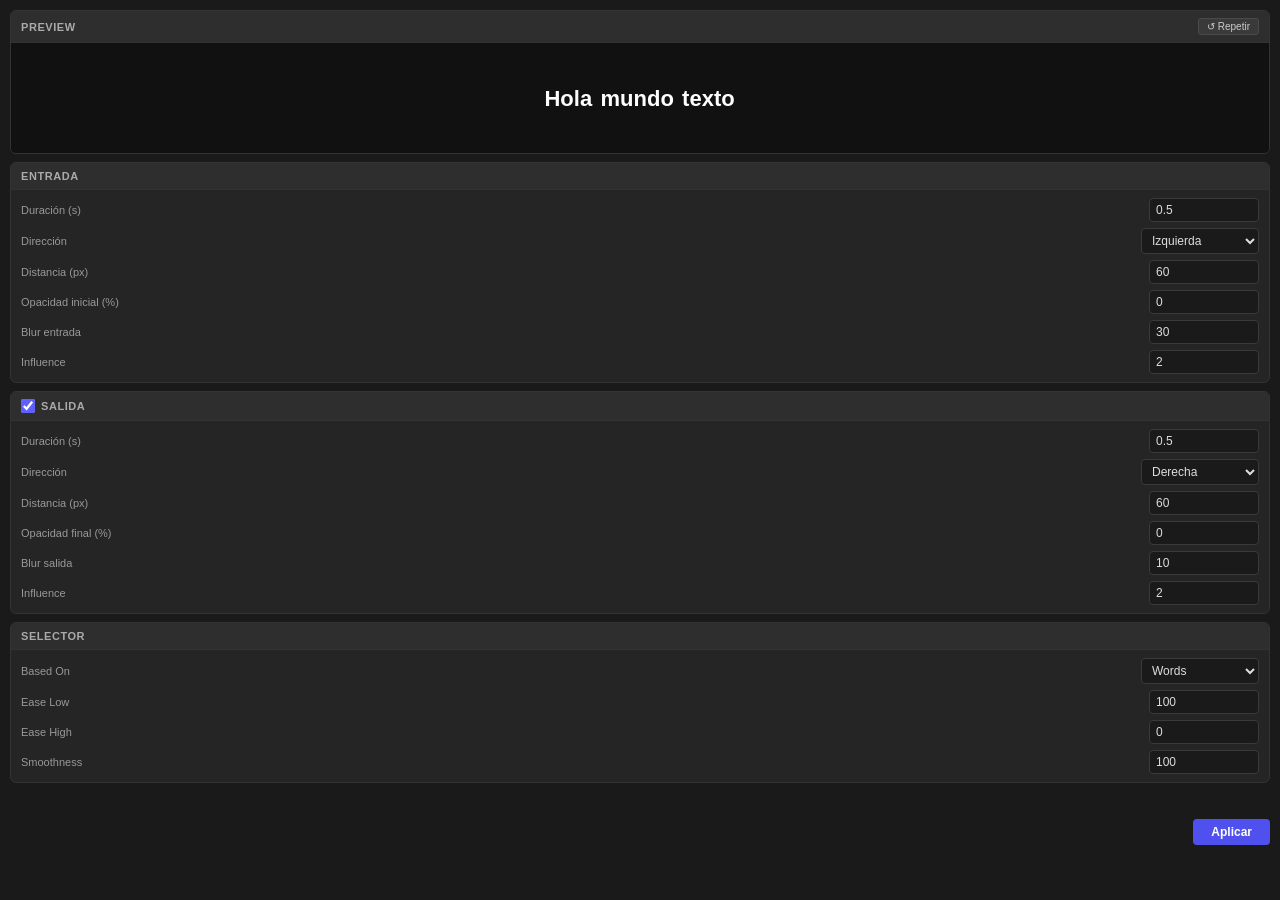
<file: index.html>
<!DOCTYPE html>
<html lang="es">
<head>
    <meta charset="UTF-8">
    <meta name="viewport" content="width=device-width, initial-scale=1.0">
    <title>Animador de Texto</title>
    <link rel="stylesheet" href="css/style.css">
</head>
<body>
<div class="panel-body">

    <!-- ── PREVISUALIZACIÓN ── -->
    <div id="preview-section">
        <div id="preview-header">
            <span>Preview</span>
            <button id="btn-replay">↺ Repetir</button>
        </div>
        <canvas id="preview-canvas"></canvas>
    </div>

    <!-- ── ENTRADA ── -->
    <div class="section">
        <div class="section-header">Entrada</div>
        <div class="section-body">
            <div class="field">
                <label>Duración (s)</label>
                <input type="number" id="introDuration" value="0.5" min="0.1" max="10" step="0.1">
            </div>
            <div class="field">
                <label>Dirección</label>
                <select id="introDirection">
                    <option>Arriba</option>
                    <option>Abajo</option>
                    <option selected>Izquierda</option>
                    <option>Derecha</option>
                </select>
            </div>
            <div class="field">
                <label>Distancia (px)</label>
                <input type="number" id="introDistance" value="60" min="0" max="500" step="5">
            </div>
            <div class="field">
                <label>Opacidad inicial (%)</label>
                <input type="number" id="introOpacity" value="0" min="0" max="100" step="5">
            </div>
            <div class="field">
                <label>Blur entrada</label>
                <input type="number" id="introBlur" value="30" min="0" max="200" step="1">
            </div>
            <div class="field">
                <label>Influence</label>
                <input type="number" id="introEaseInfluence" value="2" min="1" max="100" step="1">
            </div>
        </div>
    </div>

    <!-- ── SALIDA ── -->
    <div class="section">
        <div class="section-header">
            <label>
                <input type="checkbox" id="outroEnabled" checked>
                Salida
            </label>
        </div>
        <div class="section-body" id="outroBody">
            <div class="field">
                <label>Duración (s)</label>
                <input type="number" id="outroDuration" value="0.5" min="0.1" max="10" step="0.1">
            </div>
            <div class="field">
                <label>Dirección</label>
                <select id="outroDirection">
                    <option>Arriba</option>
                    <option>Abajo</option>
                    <option>Izquierda</option>
                    <option selected>Derecha</option>
                </select>
            </div>
            <div class="field">
                <label>Distancia (px)</label>
                <input type="number" id="outroDistance" value="60" min="0" max="500" step="5">
            </div>
            <div class="field">
                <label>Opacidad final (%)</label>
                <input type="number" id="outroOpacity" value="0" min="0" max="100" step="5">
            </div>
            <div class="field">
                <label>Blur salida</label>
                <input type="number" id="outroBlur" value="10" min="0" max="200" step="1">
            </div>
            <div class="field">
                <label>Influence</label>
                <input type="number" id="outroEaseInfluence" value="2" min="1" max="100" step="1">
            </div>
        </div>
    </div>

    <!-- ── SELECTOR ── -->
    <div class="section">
        <div class="section-header">Selector</div>
        <div class="section-body">
            <div class="field">
                <label>Based On</label>
                <select id="basedOn">
                    <option selected>Words</option>
                    <option>Characters</option>
                    <option>Characters Excluding Spaces</option>
                    <option>Lines</option>
                </select>
            </div>
            <div class="field">
                <label>Ease Low</label>
                <input type="number" id="easeLow" value="100" min="0" max="100" step="5">
            </div>
            <div class="field">
                <label>Ease High</label>
                <input type="number" id="easeHigh" value="0" min="0" max="100" step="5">
            </div>
            <div class="field">
                <label>Smoothness</label>
                <input type="number" id="smoothness" value="100" min="0" max="100" step="5">
            </div>
        </div>
    </div>

    <!-- ── STATUS + BOTONES ── -->
    <div id="status"></div>
    <div class="btn-row">
        <button class="btn btn-primary" id="btn-apply">Aplicar</button>
    </div>

</div>

<!-- CSInterface: librería de Adobe para comunicarse con AE -->
<script src="lib/CSInterface.js"></script>
<script src="js/main.js"></script>
</body>
</html>
</file>
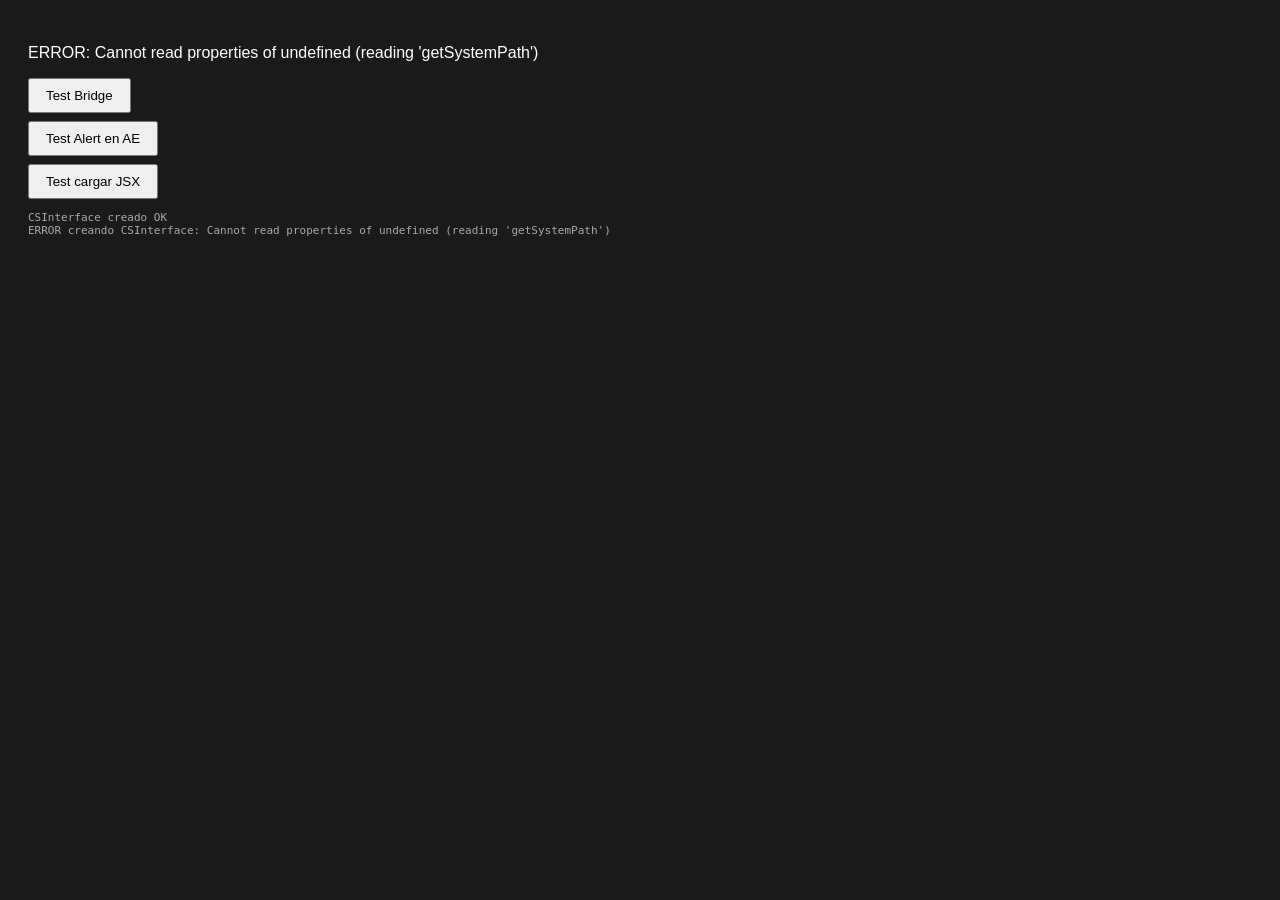
<file: test.html>
<!DOCTYPE html>
<html>
<head><meta charset="UTF-8"></head>
<body style="background:#1a1a1a;color:#fff;font-family:sans-serif;padding:20px;">
    <p id="status">Cargando...</p>
    <button onclick="testBridge()" style="padding:8px 16px;margin:8px 0;display:block;">Test Bridge</button>
    <button onclick="testAlert()" style="padding:8px 16px;margin:8px 0;display:block;">Test Alert en AE</button>
    <button onclick="testJSX()" style="padding:8px 16px;margin:8px 0;display:block;">Test cargar JSX</button>
    <pre id="log" style="font-size:11px;color:#aaa;margin-top:12px;"></pre>

<script src="lib/CSInterface.js"></script>
<script>
var cs = null;
var log = document.getElementById("log");

function addLog(msg) {
    log.textContent += msg + "\n";
}

try {
    cs = new CSInterface();
    document.getElementById("status").textContent = "CSInterface OK";
    addLog("CSInterface creado OK");
    addLog("Extension path: " + cs.getSystemPath(SystemPath.EXTENSION));
} catch(e) {
    document.getElementById("status").textContent = "ERROR: " + e.message;
    addLog("ERROR creando CSInterface: " + e.message);
}

function testBridge() {
    addLog("--- Test Bridge ---");
    cs.evalScript('"hola desde JSX"', function(result) {
        addLog("Resultado: " + result);
    });
}

function testAlert() {
    addLog("--- Test Alert ---");
    cs.evalScript('alert("CEP funciona")', function(result) {
        addLog("Alert result: " + result);
    });
}

function testJSX() {
    addLog("--- Test cargar JSX ---");
    var path = cs.getSystemPath(SystemPath.EXTENSION) + "/jsx/animate.jsx";
    addLog("Path: " + path);
    cs.evalScript('$.evalFile("' + path + '")', function(result) {
        addLog("evalFile result: " + String(result));
        // ahora probar llamar runAnimation
        cs.evalScript('typeof runAnimation', function(r2) {
            addLog("typeof runAnimation: " + r2);
        });
    });
}
</script>
</body>
</html>
</file>
<file: css/style.css>
/* style.css */
* {
    box-sizing: border-box;
    margin: 0;
    padding: 0;
}

body {
    font-family: -apple-system, BlinkMacSystemFont, "Segoe UI", sans-serif;
    font-size: 12px;
    background: #1a1a1a;
    color: #ccc;
    overflow-x: hidden;
}

/* ── Scrollable content ── */
.panel-body {
    padding: 10px;
    display: flex;
    flex-direction: column;
    gap: 8px;
}

/* ── Section cards ── */
.section {
    background: #252525;
    border: 1px solid #333;
    border-radius: 6px;
    overflow: hidden;
}

.section-header {
    display: flex;
    align-items: center;
    justify-content: space-between;
    padding: 7px 10px;
    background: #2e2e2e;
    border-bottom: 1px solid #333;
    font-size: 11px;
    font-weight: 600;
    color: #aaa;
    letter-spacing: 0.05em;
    text-transform: uppercase;
}

.section-header label {
    display: flex;
    align-items: center;
    gap: 6px;
    cursor: pointer;
    color: #aaa;
    font-weight: 600;
    font-size: 11px;
    letter-spacing: 0.05em;
    text-transform: uppercase;
}

.section-body {
    padding: 8px 10px;
    display: flex;
    flex-direction: column;
    gap: 6px;
}

.section-body.disabled {
    opacity: 0.35;
    pointer-events: none;
}

/* ── Field rows ── */
.field {
    display: flex;
    align-items: center;
    justify-content: space-between;
    gap: 8px;
}

.field label {
    color: #999;
    white-space: nowrap;
    flex-shrink: 0;
    font-size: 11px;
}

.field input[type="number"],
.field select {
    width: 110px;
    background: #1a1a1a;
    border: 1px solid #3a3a3a;
    border-radius: 4px;
    color: #ddd;
    padding: 4px 6px;
    font-size: 12px;
    outline: none;
    transition: border-color 0.15s;
}

.field input[type="number"]:focus,
.field select:focus {
    border-color: #6060ff;
}

.field select {
    width: 118px;
    cursor: pointer;
}

/* ── Checkbox toggle ── */
input[type="checkbox"] {
    width: 14px;
    height: 14px;
    accent-color: #6060ff;
    cursor: pointer;
}

/* ── Preview canvas ── */
#preview-section {
    background: #252525;
    border: 1px solid #333;
    border-radius: 6px;
    overflow: hidden;
}

#preview-header {
    display: flex;
    align-items: center;
    justify-content: space-between;
    padding: 7px 10px;
    background: #2e2e2e;
    border-bottom: 1px solid #333;
    font-size: 11px;
    font-weight: 600;
    color: #aaa;
    letter-spacing: 0.05em;
    text-transform: uppercase;
}

#preview-header button {
    font-size: 10px;
    padding: 2px 8px;
    background: #3a3a3a;
    border: 1px solid #4a4a4a;
    border-radius: 3px;
    color: #ccc;
    cursor: pointer;
}

#preview-header button:hover {
    background: #4a4a4a;
}

#preview-canvas {
    display: block;
    width: 100%;
    height: 110px;
    background: #111;
}

/* ── Bottom buttons ── */
.btn-row {
    display: flex;
    gap: 8px;
    justify-content: flex-end;
    padding: 4px 0 2px;
}

.btn {
    padding: 6px 18px;
    border-radius: 4px;
    border: none;
    font-size: 12px;
    font-weight: 600;
    cursor: pointer;
    transition: background 0.15s;
}

.btn-primary {
    background: #5050ee;
    color: #fff;
}

.btn-primary:hover {
    background: #6060ff;
}

.btn-secondary {
    background: #333;
    color: #ccc;
    border: 1px solid #444;
}

.btn-secondary:hover {
    background: #3e3e3e;
}

/* ── Status message ── */
#status {
    font-size: 11px;
    text-align: center;
    min-height: 16px;
    color: #888;
    padding: 2px 0;
}

#status.ok    { color: #5f5; }
#status.error { color: #f66; }
</file>
